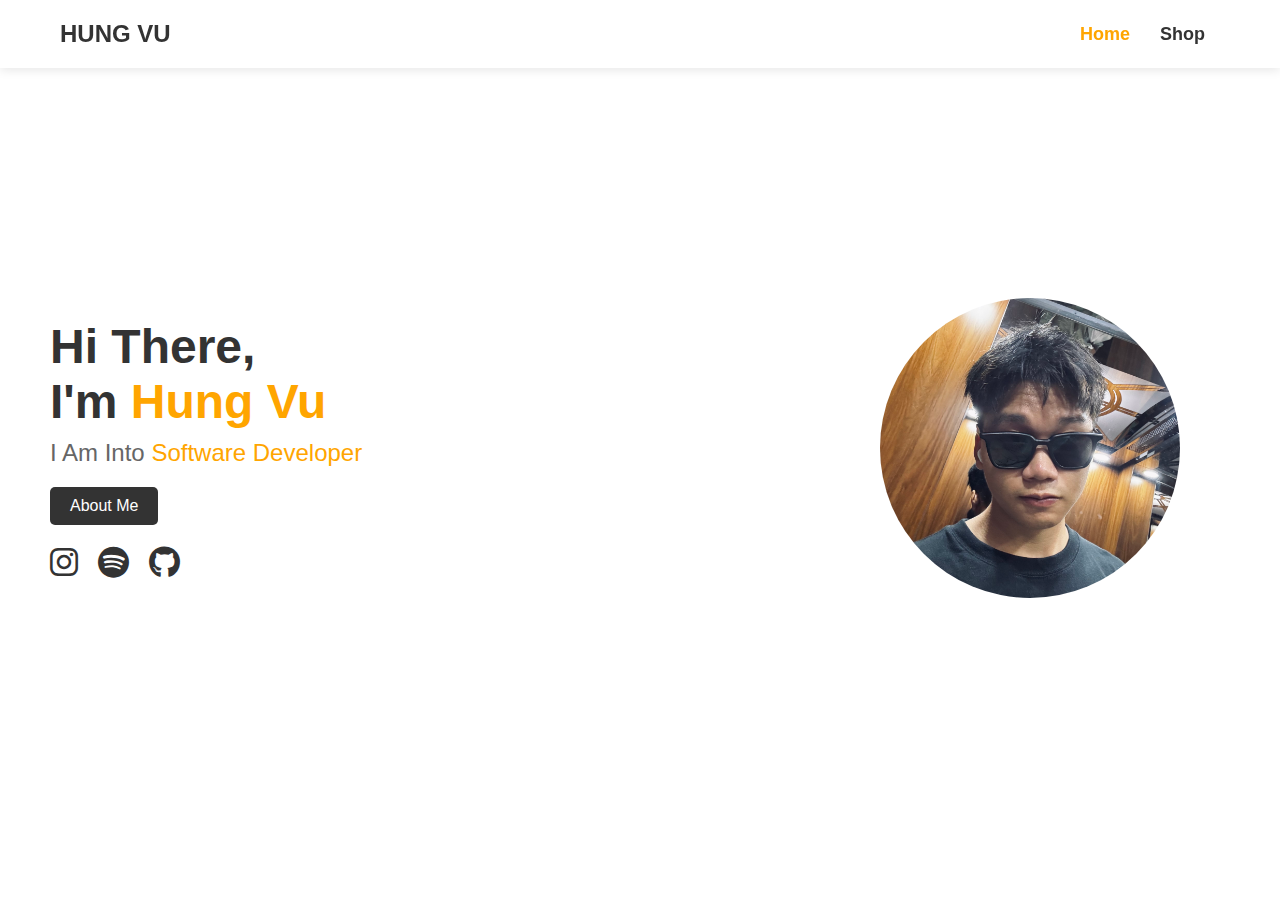
<file: index.html>
<!DOCTYPE html>
<html lang="en">
<head>
    <meta charset="UTF-8">
    <meta name="viewport" content="width=device-width, initial-scale=1.0">
    <title>Hung Vu</title>
    <link rel="stylesheet" href="styles/styles.css">
    <!-- Website logo -->
    <link rel="icon" href="images/logo.png" type="image/x-icon">
    <!-- Add external icons (e.g., FontAwesome for social icons) -->
    <link rel="stylesheet" href="https://cdnjs.cloudflare.com/ajax/libs/font-awesome/6.0.0-beta3/css/all.min.css">
</head>
<body>
    <header>
        <nav>
            <div class="logo">
                <a href="#">Hung Vu</a>
            </div>
            <div class="menu-toggle" id="mobile-menu">
                <span class="bar"></span>
                <span class="bar"></span>
                <span class="bar"></span>
            </div>
            <ul id="nav-links">
                <li><a href="#home" class="active">Home</a></li>
                <li><a href="shop.html">Shop</a></li>
            </ul>
        </nav>
    </header>

    <section id="home" class="home-section">
        <div class="content">
            <h1>Hi There,<br> I'm <span class="highlight">Hung Vu</span></h1>
            <p>I Am Into <span class="highlight">Software Developer</span></p>
            <a href="#about" class="btn">About Me</a>
            <div class="social-links">
                <a href="https://www.instagram.com/_kros.s/"><i class="fab fa-instagram"></i></a>
                <a href="https://open.spotify.com/playlist/32HymUO7k0rDwDjSREzGLl?si=c6794406ff5947ec"><i class="fab fa-spotify"></i></a>
                <a href="#"><i class="fab fa-github"></i></a>
            </div>
        </div>
        <div class="avatar">
            <img src="images/avatar.jpg" alt="Avatar">
        </div>
    </section>

    <script src="scripts/script.js"></script>
</body>
</html>
</file>
<file: styles/styles.css>
* {
    margin: 0;
    padding: 0;
    box-sizing: border-box;
}

body {
    font-family: Arial, sans-serif;
}

/* Header Styling */
header {
    background-color: #fff;
    padding: 20px;
    box-shadow: 0 2px 10px rgba(0, 0, 0, 0.1);
    position: fixed;
    width: 100%;
    z-index: 1000;
}

header ul {
    display: flex;
    justify-content: flex-end;
    list-style: none;
}

header ul li {
    margin: 0 15px;
}

header ul li a {
    text-decoration: none;
    color: #333;
    font-weight: bold;
}

nav {
    display: flex;
    justify-content: space-between;
    align-items: center;
    max-width: 1200px;
    margin: 0 auto;
    padding: 0 20px;
}

nav ul {
    display: flex;
    list-style: none;
    max-height: none; /* Ensure the menu is always fully visible on desktop */
    opacity: 1; /* Fully visible */
}

nav ul li {
    margin: 0 15px;
}

nav ul li a {
    text-decoration: none;
    color: #333;
    font-size: 18px;
    font-weight: bold;
    transition: color 0.3s ease;
}

nav ul li a:hover,
nav ul li a.active {
    color: orange;
}

/* Hamburger Menu (Hidden on larger screens) */
.menu-toggle {
    display: none;
    flex-direction: column;
    cursor: pointer;
}

.menu-toggle .bar {
    width: 25px;
    height: 3px;
    background-color: #333;
    margin: 4px 0;
    transition: 0.4s; /* Smooth transition for hamburger icon */
}

/* Mobile Responsive */
@media (max-width: 768px) {
    .nav-links {
        top: 60px;
        width: 100%; /* Full width */
    }
}

/* General styling for the logo */
.logo {
    font-size: 24px; /* Set default font size */
    font-weight: bold;
    text-transform: uppercase; /* Capitalize the text */
    margin: 0; /* Remove any default margins */
}

.logo a {
    text-decoration: none; /* Remove underline from the link */
    color: #333; /* Set a readable color */
    transition: color 0.3s ease; /* Smooth transition for hover effect */
}

.logo a:hover {
    color: orange; /* Change color on hover */
}

/* Adjust logo for mobile screens */
@media (max-width: 768px) {
    .logo {
        font-size: 20px; /* Slightly smaller font size for mobile */
    }
}

/* Home Section */
.home-section {
    display: flex;
    justify-content: space-between;
    align-items: center;
    padding: 150px 50px; /* Top padding accounts for the fixed header */
    height: 100vh; /* Full screen height */
    width: 100%;
    box-sizing: border-box;
}

.content {
    max-width: 600px; /* Limit the content width */
}

.content h1 {
    font-size: 48px;
    color: #333;
}

.content h1 span {
    color: orange;
}

.content p {
    font-size: 24px;
    color: #666;
    margin-top: 10px;
}

.avatar {
    flex-shrink: 0; /* Prevent the avatar from shrinking */
}

.avatar img {
    width: 200px; /* Set size of avatar */
    height: 200px;
    border-radius: 50%; /* Make the image circular */
    object-fit: cover; /* Make sure the image fits properly inside the circle */
}

/* Adjust for smaller screens */
@media (max-width: 768px) {
    .home-section {
        flex-direction: column; /* Stack the text content and avatar vertically on small screens */
        text-align: center;
        padding: 50px 20px;
    }

    .avatar img {
        margin-top: 20px; /* Add margin on small screens */
    }
}

h1 {
    font-size: 48px;
}

.highlight {
    color: orange;
}

p {
    font-size: 24px;
    margin: 20px 0;
}

.btn {
    display: inline-block;
    padding: 10px 20px;
    background-color: #333;
    color: #fff;
    text-decoration: none;
    border-radius: 5px;
}

/* General Styling for Social Links (Desktop and Larger Screens) */
.social-links {
    display: flex;
    justify-content: flex-start;
    gap: 20px; /* Add space between the icons */
    margin-top: 20px;
}

.social-links a {
    color: #333;
    font-size: 32px;
    transition: color 0.3s ease, transform 0.3s ease;
}

.social-links a:hover {
    color: orange; /* Change color on hover */
    transform: scale(1.1); /* Slightly enlarge on hover */
}

/* Mobile View (for screens smaller than 768px) */
@media (max-width: 768px) {
    .social-links {
        gap: 15px; /* Reduce spacing between icons on mobile */
    }

    .social-links a {
        font-size: 28px; /* Make icons smaller for mobile screens */
    }

    .social-links a:hover {
        transform: scale(1.1); /* Slightly reduce the hover effect on mobile */
        box-shadow: 0 3px 6px rgba(0, 0, 0, 0.15); /* Adjust shadow size for mobile */
    }
}

.avatar img {
    border-radius: 50%;
    width: 200px;
}

/* Responsive Styling */
@media (max-width: 768px) {
    nav ul {
        flex-direction: column;
        width: 100%;
        background-color: #f8f8f8;
        position: absolute;
        top: 60px;
        left: 0;
        text-align: center;
        max-height: 0; /* Initially collapsed for mobile */
        opacity: 0; /* Hidden initially for mobile */
        transition: max-height 0.5s ease-in-out, opacity 0.5s ease-in-out;
        overflow: hidden; /* Prevent content overflow when collapsed */
    }

    nav ul.active {
        max-height: 300px; /* Menu expands on mobile */
        opacity: 1; /* Fade in on mobile */
    }

    nav ul li {
        margin: 20px 0;
    }

    /* Show the hamburger menu on smaller screens */
    .menu-toggle {
        display: flex;
    }

    /* Hamburger transformation when active (X icon) */
    .menu-toggle.active .bar:nth-child(1) {
        transform: translateY(11px) rotate(45deg); /* Top bar turns into X */
    }

    .menu-toggle.active .bar:nth-child(2) {
        opacity: 0; /* Middle bar disappears */
    }

    .menu-toggle.active .bar:nth-child(3) {
        transform: translateY(-11px) rotate(-45deg); /* Bottom bar turns into X */
    }
}

/* Animation for smooth opening and closing */
.menu-toggle .bar {
    transition: transform 0.4s ease-in-out, opacity 0.4s ease-in-out;
}

@media (max-width: 768px) {
    .home-section {
        flex-direction: column;
        text-align: center;
        padding: 100px 20px;
    }

    .content {
        max-width: 100%;
    }

    .avatar {
        margin-bottom: 200px;
    }

    .avatar img {
        width: 150px;
        height: 150px;
    }

    h1 {
        font-size: 36px; /* Smaller font size for smartphones */
    }

    p {
        font-size: 18px; /* Smaller text for smartphones */
    }

    nav ul {
        flex-direction: column; /* Stack navigation items vertically */
        margin-top: 20px;
    }

    nav ul li {
        margin: 10px 0; /* Add space between links */
    }

    .btn {
        padding: 10px 15px; /* Slightly smaller button */
        margin-top: 20px;
    }

    .social-links{
        justify-content: center;
    }
}

/* Self tuning */
@media (min-width: 1200px) {
    .avatar {
        margin-right: 50px;
    }

    .avatar img {
        width: 300px;
        height: 300px;
    }
}
</file>
